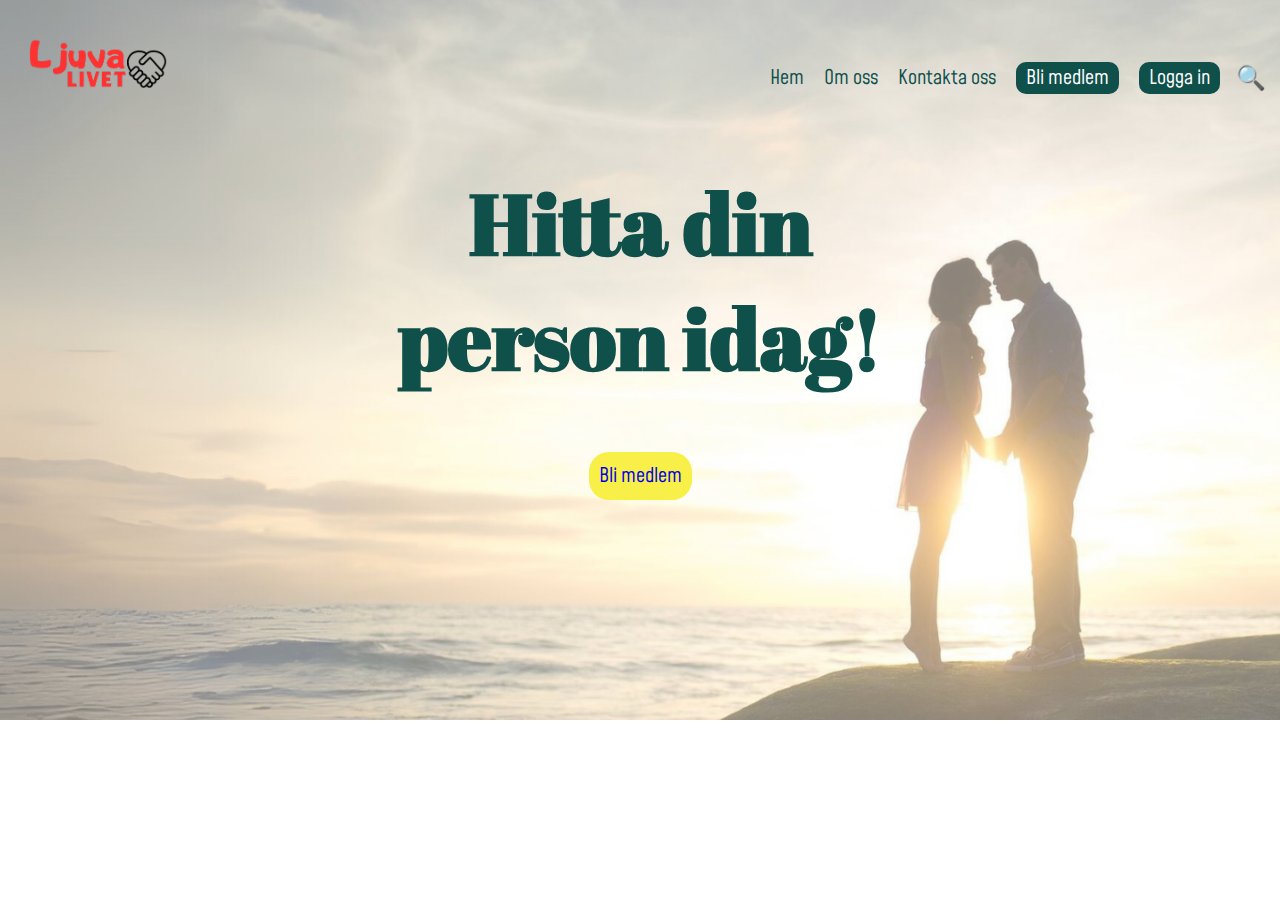
<file: index.html>
<!DOCTYPE html>
<html lang="en">
<head>
<!-- Google tag (gtag.js) -->
<script async src="https://www.googletagmanager.com/gtag/js?id=G-6SL89JE7T1"></script>
<script>
  window.dataLayer = window.dataLayer || [];
  function gtag(){dataLayer.push(arguments);}
  gtag('js', new Date());

  gtag('config', 'G-6SL89JE7T1');
</script>


    <meta charset="UTF-8">
    <meta name="viewport" content="width=device-width, initial-scale=1.0">
    <meta name="description" content="Dejting för alla. Hitta din person idag.">
    <meta name="keywords" content="dejting, kärlek, dejta, partner, ljuva livet">
    <meta name="author" content="Johanna">
    <link rel="stylesheet" href="css/style.css">
    <link rel="preconnect" href="https://fonts.googleapis.com">
    <link rel="preconnect" href="https://fonts.gstatic.com" crossorigin>
    <link href="https://fonts.googleapis.com/css2?family=Abril+Fatface&family=Karla:wght@200&family=Mohave:wght@300&display=swap" rel="stylesheet">

    <title>Ljuva livet</title>
</head>

<body>


    <!-- FIXA SÖKRUTAN-->
    <div class="container">
    <a href="index.html" class="logga"></a></div>
    <nav class="meny"><ul id="Meny">
    </ul> 
    
    <li class="search-list-item">
        <div class="search-container" id="searchContainer">
            <button class="search-icon" id="searchIcon">&#128269;</button>
            <input type="text" class="search-box" id="searchBox" placeholder="Sök..." style="display: none;">
        </div> 
    </li>
    
    
    
    
</nav>
    

<h1 class="h1index"> Hitta din <br> person idag!</h1>

<div class="blimedlem-container">
    <a class="blimedlem" href="Blimedlem.html">Bli medlem</a>
</div>





<script src="script/script.js"></script>
</body>
</html>
</file>
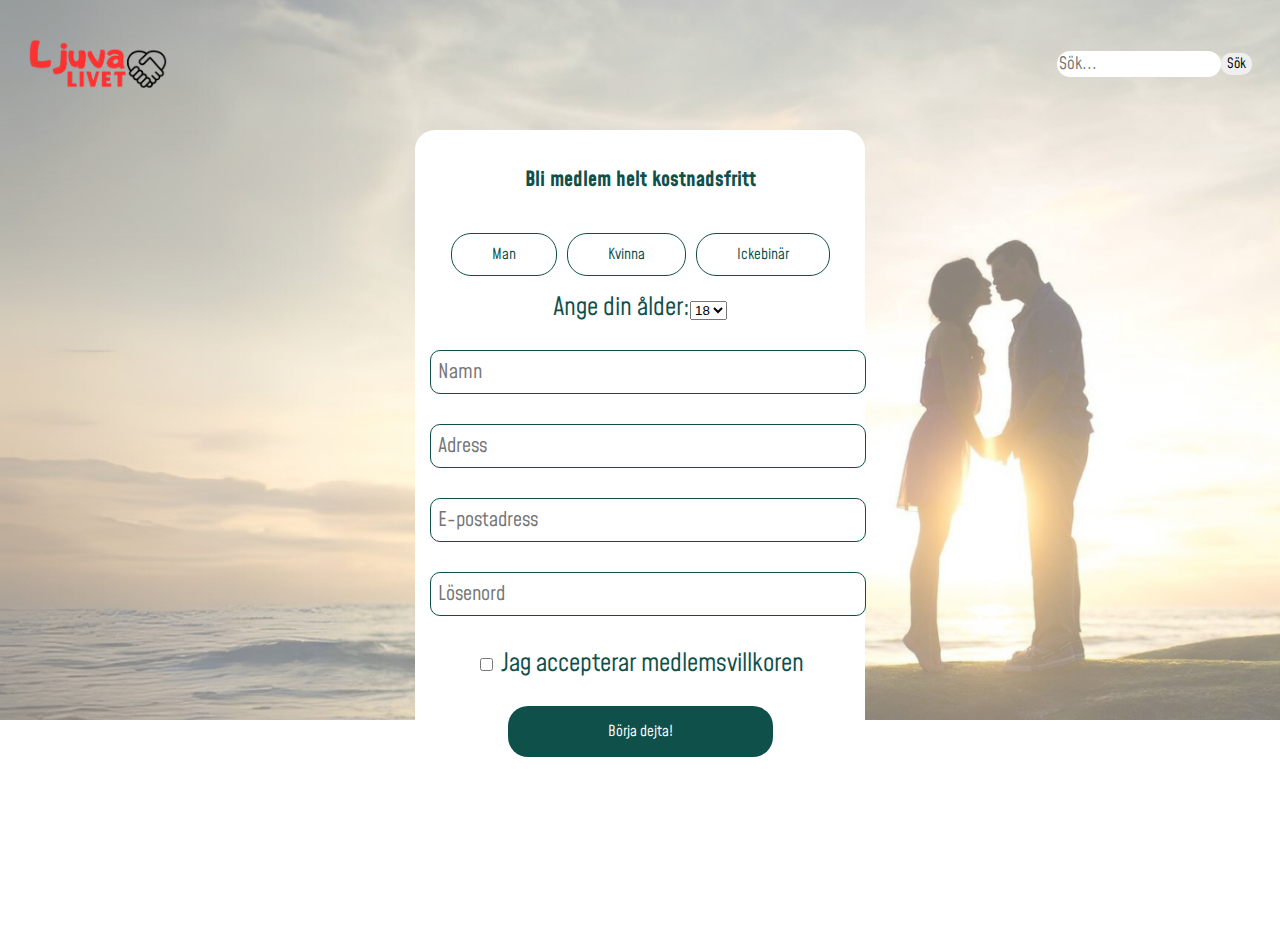
<file: blimedlem.html>
<!DOCTYPE html>
<html lang="en">
<head>
    <!-- Google tag (gtag.js) -->
<script async src="https://www.googletagmanager.com/gtag/js?id=G-6SL89JE7T1"></script>
<script>
  window.dataLayer = window.dataLayer || [];
  function gtag(){dataLayer.push(arguments);}
  gtag('js', new Date());

  gtag('config', 'G-6SL89JE7T1');
</script>

    <meta charset="UTF-8">
    <meta name="viewport" content="width=device-width, initial-scale=1.0">
    <meta name="description" content="Dejting för alla. Hitta din person idag.">
    <meta name="keywords" content="dejting, kärlek, dejta, partner, ljuva livet">
    <meta name="author" content="Johanna">
    <link rel="stylesheet" href="css/style.css">

    <link rel="preconnect" href="https://fonts.googleapis.com">
    <link rel="preconnect" href="https://fonts.gstatic.com" crossorigin>
    <link href="https://fonts.googleapis.com/css2?family=Abril+Fatface&family=Karla:wght@200&family=Mohave:wght@300&display=swap" rel="stylesheet">
    <title>Bli medlem</title>
</head>
<body>
    <div class="container">
        <a href="index.html" class="logga"></a></div>
        <nav class="meny"><ul id="Meny">
        </ul><li><input class="sokruta" type="text" id="searchBox" placeholder="Sök..."></li>
        <li><button class="sokrutaknapp" onclick="performSearch()">Sök</button></li>
    </nav>



      <section class="registrera-container">
        
        <div class="formular"><table border="4"> 
            
            <h5>Bli medlem helt kostnadsfritt</h5>

            <form>
                <button class="gender" type="button">Man</button>
                <button class="gender" type="button">Kvinna</button>
                <button class="gender" type="button">Ickebinär</button>
            </form><br>

            <tr> 
                <label for="age">Ange din ålder:</label>
                <select class="age" id="age" name="age"></select>
                
                
            </tr>

            <tr>
                <td colspan="2">
                    <input id="namn" name="thename" type="text" placeholder="Namn">
                </td>
            </tr>
            <tr>
                <td colspan="2">
                    <input id="adress" name="theadress" type="text" placeholder="Adress">
                </td>
            </tr>
            
            <tr>
                <td colspan="2">
                    <input id="email" name="theemail" type="text" placeholder="E-postadress">
                </td>
            </tr>
                
            <tr>
                <td colspan="2">
                    <input id="password" name="thepassword" type="text" placeholder="Lösenord">
                </td>
            </tr>
                
                <tr>
                    <td>
                        <label for="acceptterms">
                            <input type="checkbox" id="termsandconditions">
                            Jag accepterar medlemsvillkoren
                        </label>
                    </td>
                </tr>
            
                <tr>
                    <td>
                        <a href="loggain.html" class="knappblimedlem">Börja dejta!</a>
                    </td>


                </tr>
                
        
            

        </div>
        

      </section>


      


<script src="script/blimedlem.js"></script>
</body>
</html>
</file>
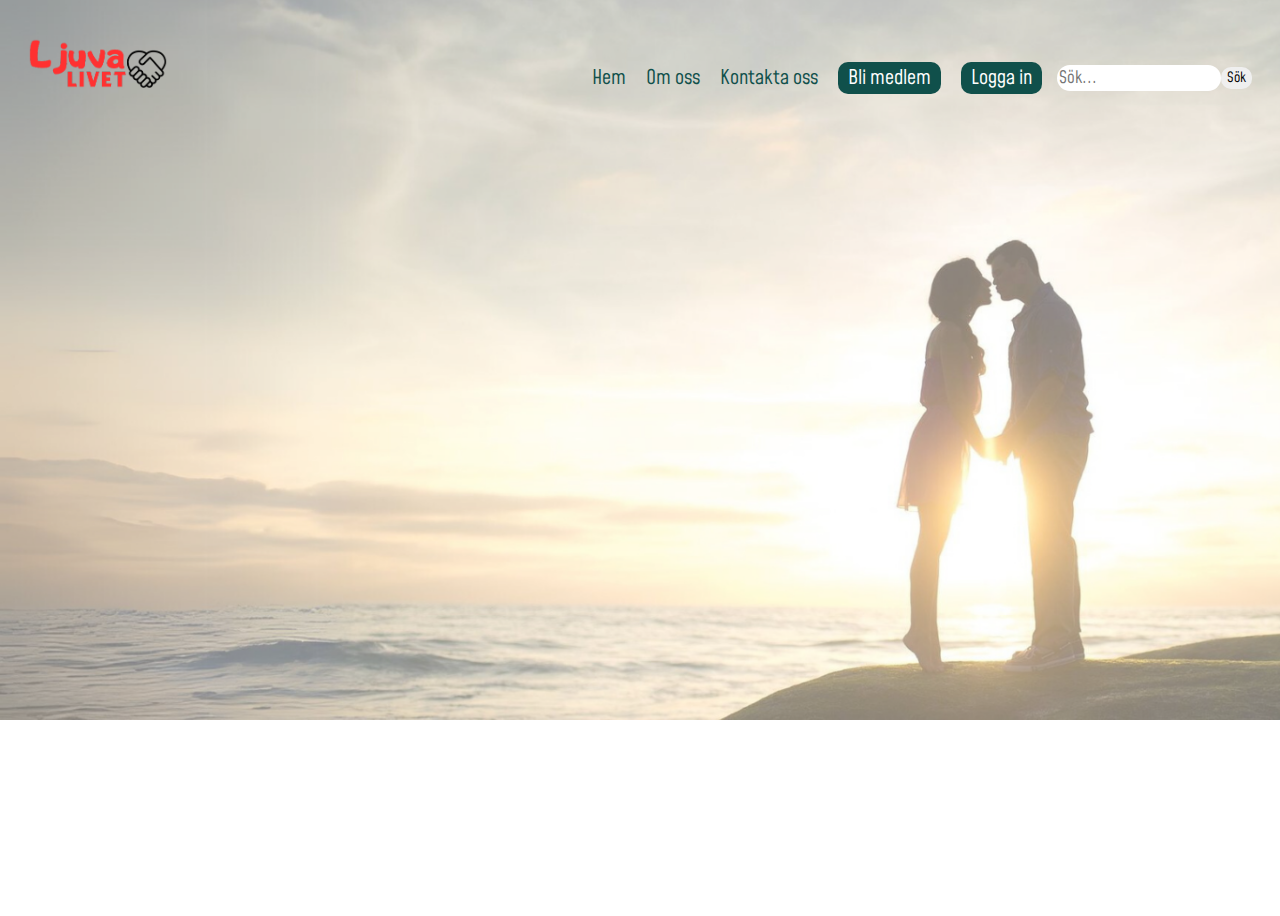
<file: dejting.html>
<!DOCTYPE html>
<html lang="en">
<head>
    <!-- Google tag (gtag.js) -->
<script async src="https://www.googletagmanager.com/gtag/js?id=G-6SL89JE7T1"></script>
<script>
  window.dataLayer = window.dataLayer || [];
  function gtag(){dataLayer.push(arguments);}
  gtag('js', new Date());

  gtag('config', 'G-6SL89JE7T1');
</script>

    <meta charset="UTF-8">
    <meta name="viewport" content="width=device-width, initial-scale=1.0">
    <meta name="description" content="Dejting för alla. Hitta din person idag.">
    <meta name="keywords" content="dejting, kärlek, dejta, partner, ljuva livet">
    <meta name="author" content="Johanna">

    <link rel="stylesheet" href="css/style.css">

    <link rel="preconnect" href="https://fonts.googleapis.com">
    <link rel="preconnect" href="https://fonts.gstatic.com" crossorigin>

<link href="https://fonts.googleapis.com/css2?family=Abril+Fatface&family=Karla:wght@200&family=Mohave:wght@300&display=swap" rel="stylesheet">

    <title>Dejting</title>
</head>
<body>
    <div class="container">
        <a href="index.html" class="logga"></a></div>
        <nav class="meny"><ul id="Meny">
        </ul><li><input class="sokruta" type="text" id="searchBox" placeholder="Sök..."></li>
        <li><button class="sokrutaknapp" onclick="performSearch()">Sök</button></li>
    </nav>




<script src="script/script.js"></script> 
</body>
</html>
</file>
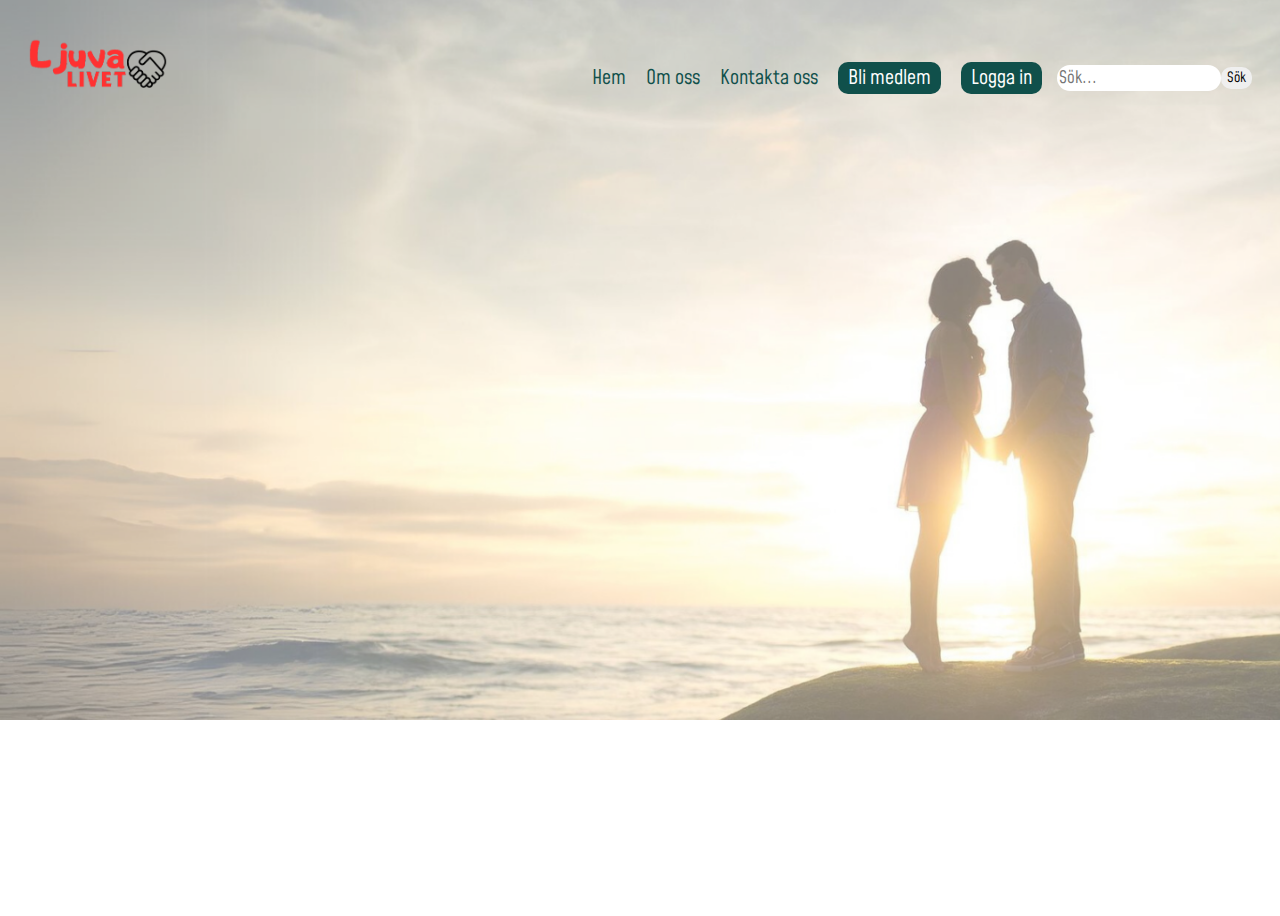
<file: kontakta.html>
<!DOCTYPE html>
<html lang="en">
<head>
    <!-- Google tag (gtag.js) -->
<script async src="https://www.googletagmanager.com/gtag/js?id=G-6SL89JE7T1"></script>
<script>
  window.dataLayer = window.dataLayer || [];
  function gtag(){dataLayer.push(arguments);}
  gtag('js', new Date());

  gtag('config', 'G-6SL89JE7T1');
</script>

    <meta charset="UTF-8">
    <meta name="viewport" content="width=device-width, initial-scale=1.0">
    <meta name="description" content="Dejting för alla. Hitta din person idag.">
    <meta name="keywords" content="dejting, kärlek, dejta, partner, ljuva livet">
    <meta name="author" content="Johanna">

    <link rel="stylesheet" href="css/style.css">

    <link rel="preconnect" href="https://fonts.googleapis.com">
    <link rel="preconnect" href="https://fonts.gstatic.com" crossorigin>

<link href="https://fonts.googleapis.com/css2?family=Abril+Fatface&family=Karla:wght@200&family=Mohave:wght@300&display=swap" rel="stylesheet">

    <title>Kontakta oss</title>
</head>
<body>
    <div class="container">
        <a href="index.html" class="logga"></a></div>
        <nav class="meny"><ul id="Meny">
        </ul><li><input class="sokruta" type="text" id="searchBox" placeholder="Sök..."></li>
        <li><button class="sokrutaknapp" onclick="performSearch()">Sök</button></li>
    </nav>




<script src="script/script.js"></script> 
</body>
</html>
</file>
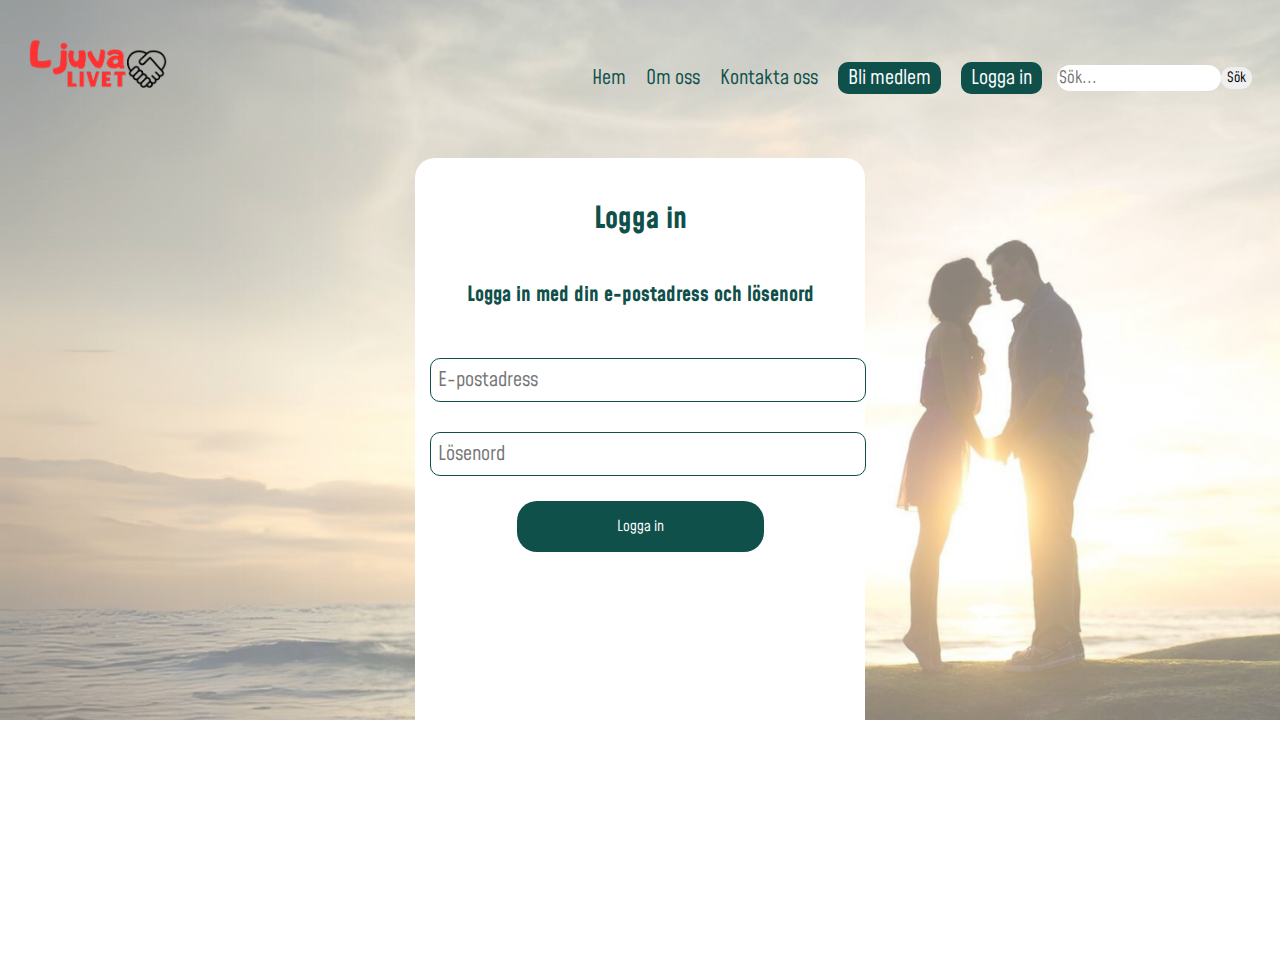
<file: loggain.html>
<!DOCTYPE html>
<html lang="en">
<head>
    <!-- Google tag (gtag.js) -->
<script async src="https://www.googletagmanager.com/gtag/js?id=G-6SL89JE7T1"></script>
<script>
  window.dataLayer = window.dataLayer || [];
  function gtag(){dataLayer.push(arguments);}
  gtag('js', new Date());

  gtag('config', 'G-6SL89JE7T1');
</script>

    <meta charset="UTF-8">
    <meta name="viewport" content="width=device-width, initial-scale=1.0">
    <meta name="description" content="Dejting för alla. Hitta din person idag.">
    <meta name="keywords" content="dejting, kärlek, dejta, partner, ljuva livet">
    <meta name="author" content="Johanna">

    <link rel="stylesheet" href="css/style.css">

    <link rel="preconnect" href="https://fonts.googleapis.com">
    <link rel="preconnect" href="https://fonts.gstatic.com" crossorigin>

<link href="https://fonts.googleapis.com/css2?family=Abril+Fatface&family=Karla:wght@200&family=Mohave:wght@300&display=swap" rel="stylesheet">

    <title>Logga in</title>
</head>
<body>
    <div class="container">
        <a href="index.html" class="logga"></a></div>
        <nav class="meny"><ul id="Meny">
        </ul><li><input class="sokruta" type="text" id="searchBox" placeholder="Sök..."></li>
        <li><button class="sokrutaknapp" onclick="performSearch()">Sök</button></li>
    </nav>


    <section class="registrera-container">
        
        <div class="formular"><table border="4"> 
            
            <h4>Logga in</h4>
            <h5>Logga in med din e-postadress och lösenord</h5>
            
            <tr>
                <td colspan="2">
                    <input id="email" name="theemail" type="text" placeholder="E-postadress">
                </td>
            </tr>
                
            <tr>
                <td colspan="2">
                    <input id="password" name="thepassword" type="text" placeholder="Lösenord">
                </td>
            </tr>
                
            
                <tr>
                    <td>
                        <a href="dejting.html" class="knappblimedlem">Logga in</a>
                    </td>


                </tr>
                
        
            

        </div>
        

      </section>














<script src="script/script.js"></script> 
</body>
</html>
</file>
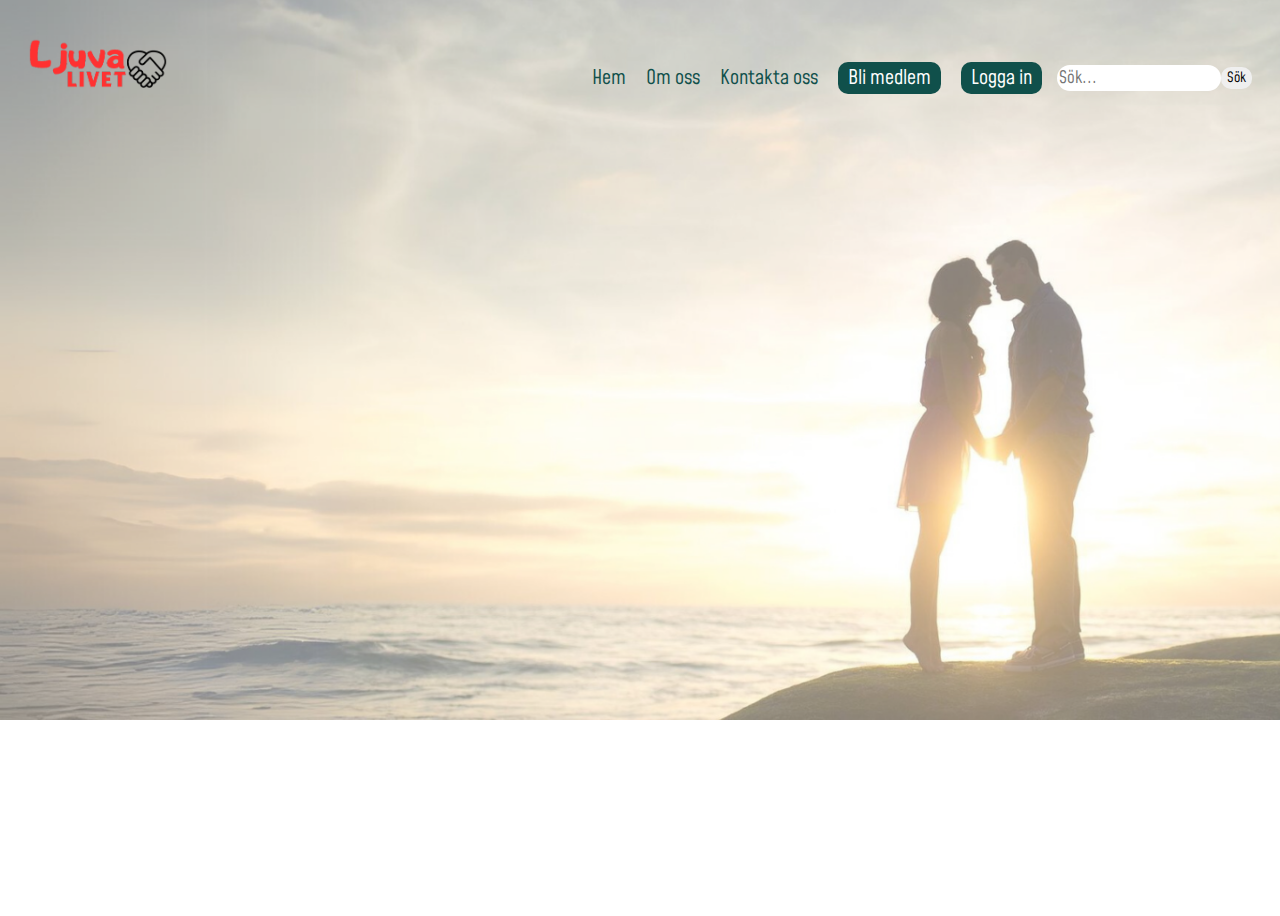
<file: omoss.html>
<!DOCTYPE html>
<html lang="en">
<head>
    <!-- Google tag (gtag.js) -->
<script async src="https://www.googletagmanager.com/gtag/js?id=G-6SL89JE7T1"></script>
<script>
  window.dataLayer = window.dataLayer || [];
  function gtag(){dataLayer.push(arguments);}
  gtag('js', new Date());

  gtag('config', 'G-6SL89JE7T1');
</script>

    <meta charset="UTF-8">
    <meta name="viewport" content="width=device-width, initial-scale=1.0">
    <meta name="description" content="Dejting för alla. Hitta din person idag.">
    <meta name="keywords" content="dejting, kärlek, dejta, partner, ljuva livet">
    <meta name="author" content="Johanna">
    <link rel="stylesheet" href="css/style.css">
    <link rel="preconnect" href="https://fonts.googleapis.com">
    <link rel="preconnect" href="https://fonts.gstatic.com" crossorigin>

<link href="https://fonts.googleapis.com/css2?family=Abril+Fatface&family=Karla:wght@200&family=Mohave:wght@300&display=swap" rel="stylesheet">


    <title>Om oss</title>
   
</head>
<body>
    <div class="container">
        <a href="index.html" class="logga"></a></div>
        <div class="meny"><ul id="Meny">
        </ul><li><input class="sokruta" type="text" id="searchBox" placeholder="Sök..."></li>
        <li><button class="sokrutaknapp" onclick="performSearch()">Sök</button></li></div>
    </div>




<script src="script/script.js"></script>
</body>
</html>
</file>
<file: css/style.css>
body {
    @import url('https://fonts.googleapis.com/css2?family=Abril+Fatface&family=Karla:wght@200&display=swap');
  }

/*
*{
    border: solid 1px red;
}*/ 

body {
    background-image: url("bakgrundsbildett.png");
    background-size: 100%; 
    background-repeat: no-repeat; 
    justify-content: center; /* Centrera flexboxarna horisontellt */
    align-items: center; /* Centrera flexboxarna vertikalt */
    height: 100vh;
    background-color: #ffffff;
   
}






/*JAVASCRIPT MENY*/
.container {
    display: flex;
    align-items: flex-start;

  }
  
  .logga {
    background-image: url('logga.png');
    background-position: center;
    background-repeat: no-repeat;
    background-size: 100% auto;
    width: 140px;
    height: 100px;
    padding-top: 10px;
    margin-left: 20px;
    display: block;
  }

.meny {
    flex: 1;
    display: flex;
    justify-content: flex-end;
    align-items: center;
    flex-direction: row;
    margin-top: -70px;
}

#Meny {
    list-style: none; /* Ta bort punktmarkeringen från listan */
    display: flex;
    flex-direction: row;
}

/*MELLANRUM MELLAN MENYKNAPPAR*/
#Meny li {
    padding: 0 10px;
}

#Meny li a {
    text-decoration: none; /* Ta bort understreck */
    color: hsl(175, 66%, 19%);
    font-family: mohave;
    font-size: 20px;
}

/*ÄNDRA KNAPPAR I MENYN*/
#Meny li a[href="loggain.html"]{
    background-color: rgb(16, 80, 75);
    color: #ffffff;
    font-size: 20px;
    font-family: mohave;
    border-radius: 10px;
    padding: 2px 10px;
}

#Meny li a[href="blimedlem.html"] {
    background-color: rgb(16, 80, 75);
    color: #ffffff;
    font-size: 20px;
    font-family: mohave;
    border-radius: 10px;
    padding: 2px 10px; 
}



.sokruta{
    font-family: mohave;
    font-size: 17px;
    border: none;
    border-radius: 20px;
    margin-left: 5px;
}

.sokrutaknapp {
    font-family: mohave;
    font-size: 14px;
    border: 1px;
    border-radius: 10px;
    margin-right: 20px;
}


li {
    list-style: none; /* Ta bort punktmarkeringen från listelementen */
  }


h4 {
    font-family: mohave;
    font-size: 30px;
    color: hsl(175, 66%, 19%);
    text-align: center;
}

.h1index{
    font-family: abril fatface;
    font-size: 85px;
    color:hsl(175, 66%, 19%);
    text-align: center;
    
}

/*Bli medlem-knapp*/
.blimedlem-container {
    display: flex;
    justify-content: center; /* Centrera horisontellt */
    align-items: center; /* Centrera vertikalt */
}


.blimedlem {
    flex-grow: 0;
    text-decoration: none;
    list-style: none;
    color: (175, 66%, 19%);
    font-family: mohave;
    font-style: bold;
    font-size: 20px;
    padding: 10px;
    border-radius: 20px;
    background-color: rgba(247, 237, 40, 0.845);
    display: inline-block;
}

.resten{
    display: flex;
    flex-grow: 0;
    display: flex;
    justify-content: center; 
    align-items: center; 
    height: 100px; 
}

.footer{
    background-color: rgb(17, 82, 77);
    flex-grow: 0;
    padding: 40px;
    margin: 0;
    width: 1000px;
    position: absolutes;
    bottom: 0;
    left: 0;
    right: 0;
}



.sidaett {
    font-family: mohave;
    font-size: 30px;
    color: hwb(60 78% 15%);
    text-align: center;
}


.gallery {
    display: flex;
    flex-wrap: wrap; /* Två rader bilder */
    gap: 10px; /* Avstånd mellan bilderna */
    flex-direction: row;
    justify-content: center; /* Centrera bilderna horisontellt */
    max-width: 700px;
    margin: 0 auto;
    
}

.gallery img {
    max-width: 60%; /* Anpassa bilderna till galleriets bredd */
    height: auto;
    max-height: 150px; /* Justera bildernas höjd efter dina behov */
}


/*Bli medlem undersida*/
.content-container {
    display: flex;
    flex-direction: column;
    align-items: center;
    text-align: center;
    height: 40vh;
}

.h1blimedlem {
    font-family: abril fatface;
    font-size: 50px;
    color: hsl(175, 66%, 19%);
}

.ptext {
    font-family: mohave;
    color: hsl(175, 66%, 19%);
    font-size: 20px;
    max-width: 800px;
    margin: 0;
   
}

/*Formulär bli medlem*/
.registrera-container {
    display: flex;
    flex-direction: column;
    align-items: center;
    text-align: center;
    font-family: mohave;
    margin-top: 50px;
}

.formular {
    background-color: white;
    font-family: mohave;
    font-size: 25px;
    border-radius: 20px;
    width: 450px; 
    height: 800px; 
    color: rgb(16, 80, 75);

}


.formular table {
    border-collapse: collapse;
    width: 100%;

}

/*padding mellanrum mellan raderna*/
.formular table, .formular td, .formular th {
    border: none;
    padding: 15px;
}

.formular th {
    text-align: left;
}

.knappblimedlem {
    background-color: rgb(16, 80, 75);
    color: #ffffff;
    padding: 15px 100px;
    border-radius: 20px;
    border: none;
    font-size: 15px;
    text-decoration: none;
}


.age {
    margin: 20px 0 15px 0; 
}


.gender {
    background-color: #ffffff;
    color: rgb(16, 80, 75);
    padding: 10px 40px;
    border-radius: 20px;
    font-family: mohave;
    font-size: 15px;
    margin: 5px;
    border: 1px solid rgb(16, 80, 75);
}

.gender:active {
    background-color: rgb(16, 80, 75);
    color: #ffffff;
}

/*Formulärruta*/
.formular input[type="text"] {
    font-size: 20px;
    font-family: mohave;
    padding: 7px;
    width: 100%;
    border-radius: 10px;
    border: 1px solid rgb(16, 80, 75);
    color: rgb(16, 80, 75);
    display: block;
    outline: none; 
    align-items: center;
}



/*sökknapp 2*/
.search-list-item {
    cursor: pointer;
}

.search-container {
    display: inline-block;
}

.search-icon {
    border: none;
    background-color: transparent;
    font-size: 24px;
}
</file>
